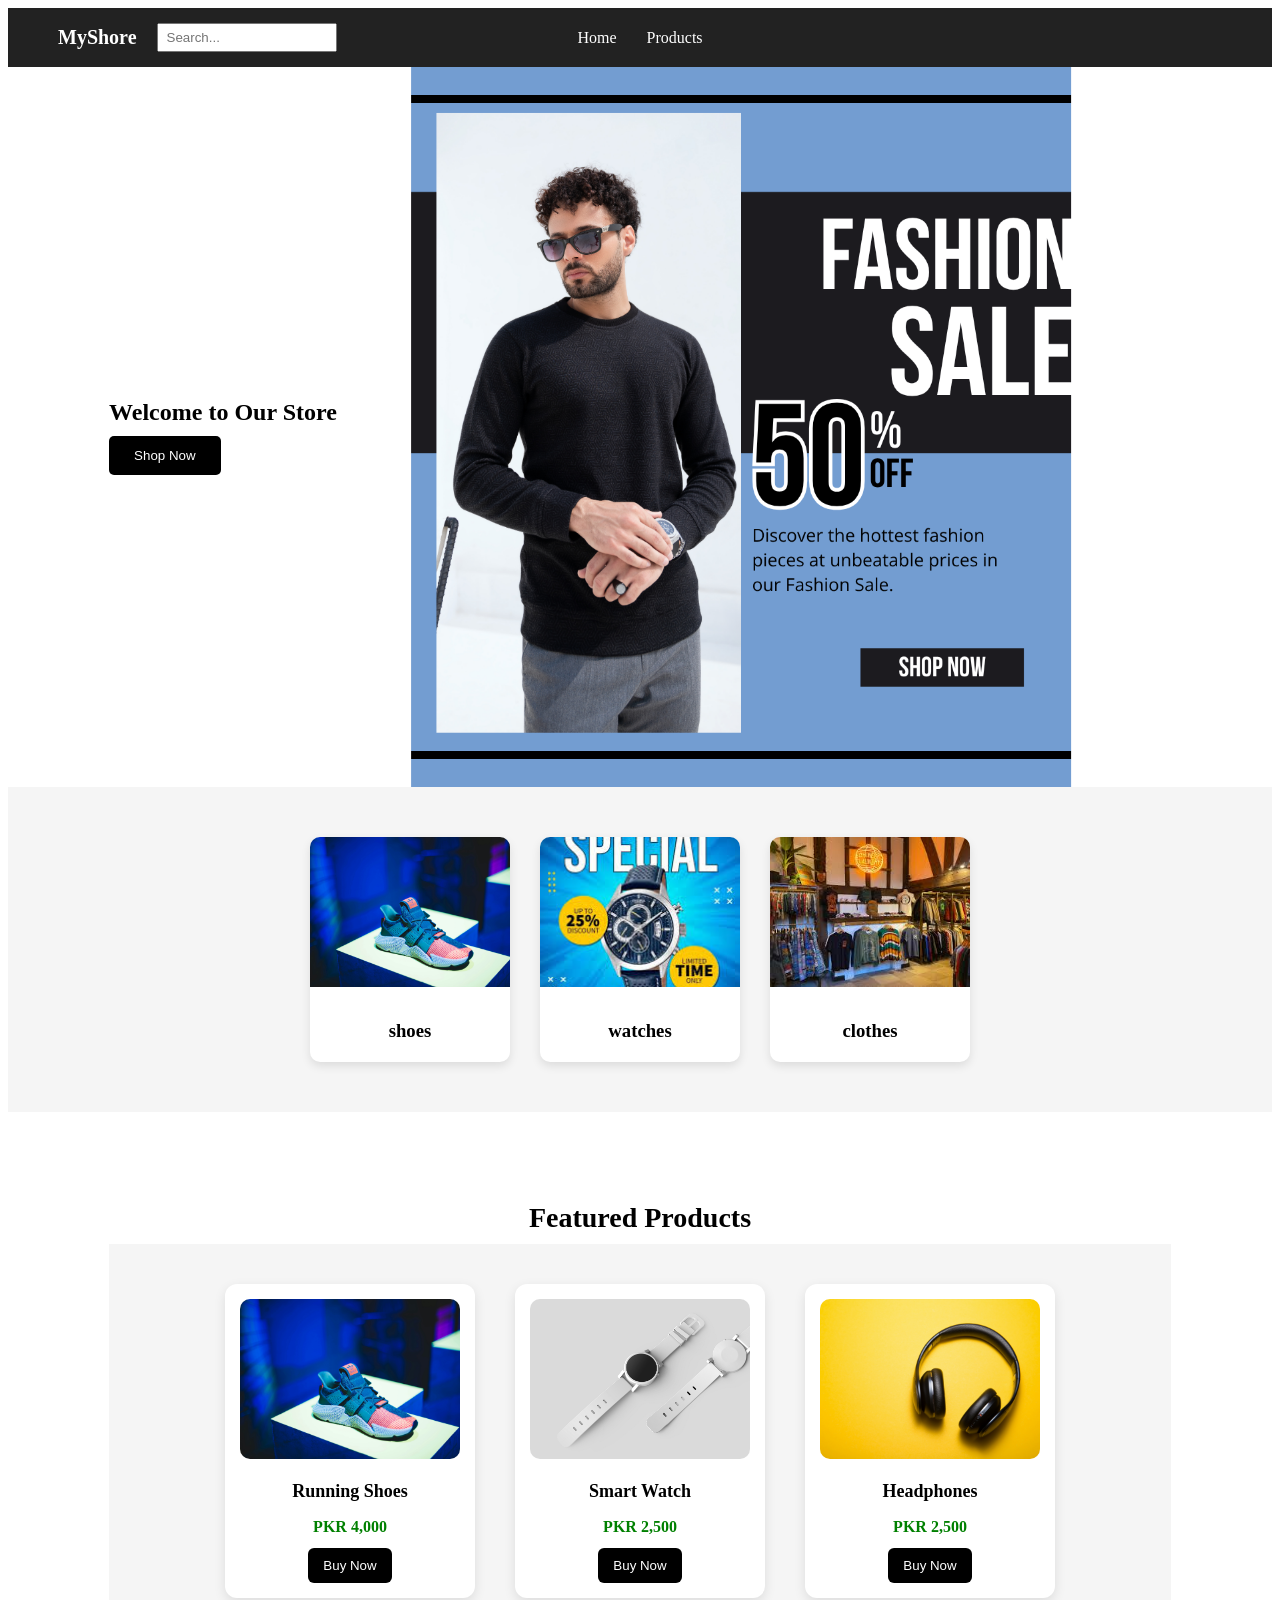
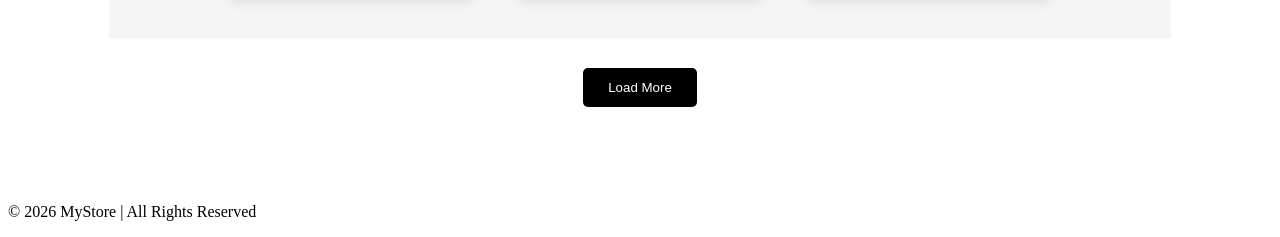
<file: index.html>
<!DOCTYPE html> 
<html lang="en">
<head>
    <meta charset="UTF-8">
    <title>Ecommerce Website</title>
    <link rel="stylesheet" href="css/style.css">
</head>
<body>

<!-- HEADER -->
<header>
    <div class="logo">MyShore</div>

    <input type="text" placeholder="Search..." class="search-bar">

    <nav>
        <a href="index.html">Home</a>
        <a href="products.html">Products</a>
    </nav>
</header>

<!-- HERO SECTION -->
<section class="hero">
    <img src="images/heroSection.png" alt="Hero Image">
    
    <div class="hero-content">
<h1>Welcome to
Our Store</h1>
        <button>Shop Now</button>
    </div>
</section>


<section class="categories">

    <div class="category-card">
        <img src="images/shoe1.png" alt="shoes">
        <h3>shoes</h3>
    </div>

    <div class="category-card">
        <img src="images/fashionwatches.png" alt="watches">
        <h3>watches</h3>
    </div>

    <div class="category-card">
        <img src="images/clothes.png" alt="clothes">
        <h3>clothes</h3>
    </div>

</section>


<section class="featured-products">

    <h2>Featured Products</h2>

    <div class="products">

        <div class="product-card">
            <img src="images/shoe1.png" alt="Product 1">
            <h3>Running Shoes</h3>
            <p>PKR 4,000</p>
            <button>Buy Now</button>
        </div>

        <div class="product-card">
            <img src="images/watch.png" alt="Product 2">
            <h3>Smart Watch</h3>
            <p>PKR 2,500</p>
            <button>Buy Now</button>
        </div>

        <div class="product-card">
            <img src="images/headphone.png" alt="Product 3">
            <h3>Headphones</h3>
            <p>PKR 2,500</p>
            <button>Buy Now</button>
        </div>

    </div>

    <div class="load-more">
    <button id="loadMoreBtn">Load More</button>
</div>

<div class="product-card hidden">
    <img src="images/shoe2.png" alt="Product 4">
    <h3>Casual Shoes</h3>
    <p>PKR 5,000</p>
    <button>Buy Now</button>
</div>


<div class="product-card hidden">
    <img src="images/shalwarkameez.png" alt="Product 5">
    <h3>Shalwar kameez</h3>
    <p>PKR 4,500</p>
    <button>Buy Now</button>
</div>


<div class="product-card hidden">
    <img src="images/headphone.png" alt="Product 6">
    <h3>Headphones</h3>
    <p>PKR 2,500</p>
    <button>Buy Now</button>
</div>

</section>


<!-- FOOTER -->
<footer>
    <p>© 2026 MyStore | All Rights Reserved</p>
</footer>

<script src="js/script.js"></script>
</body>
</html>
</file>
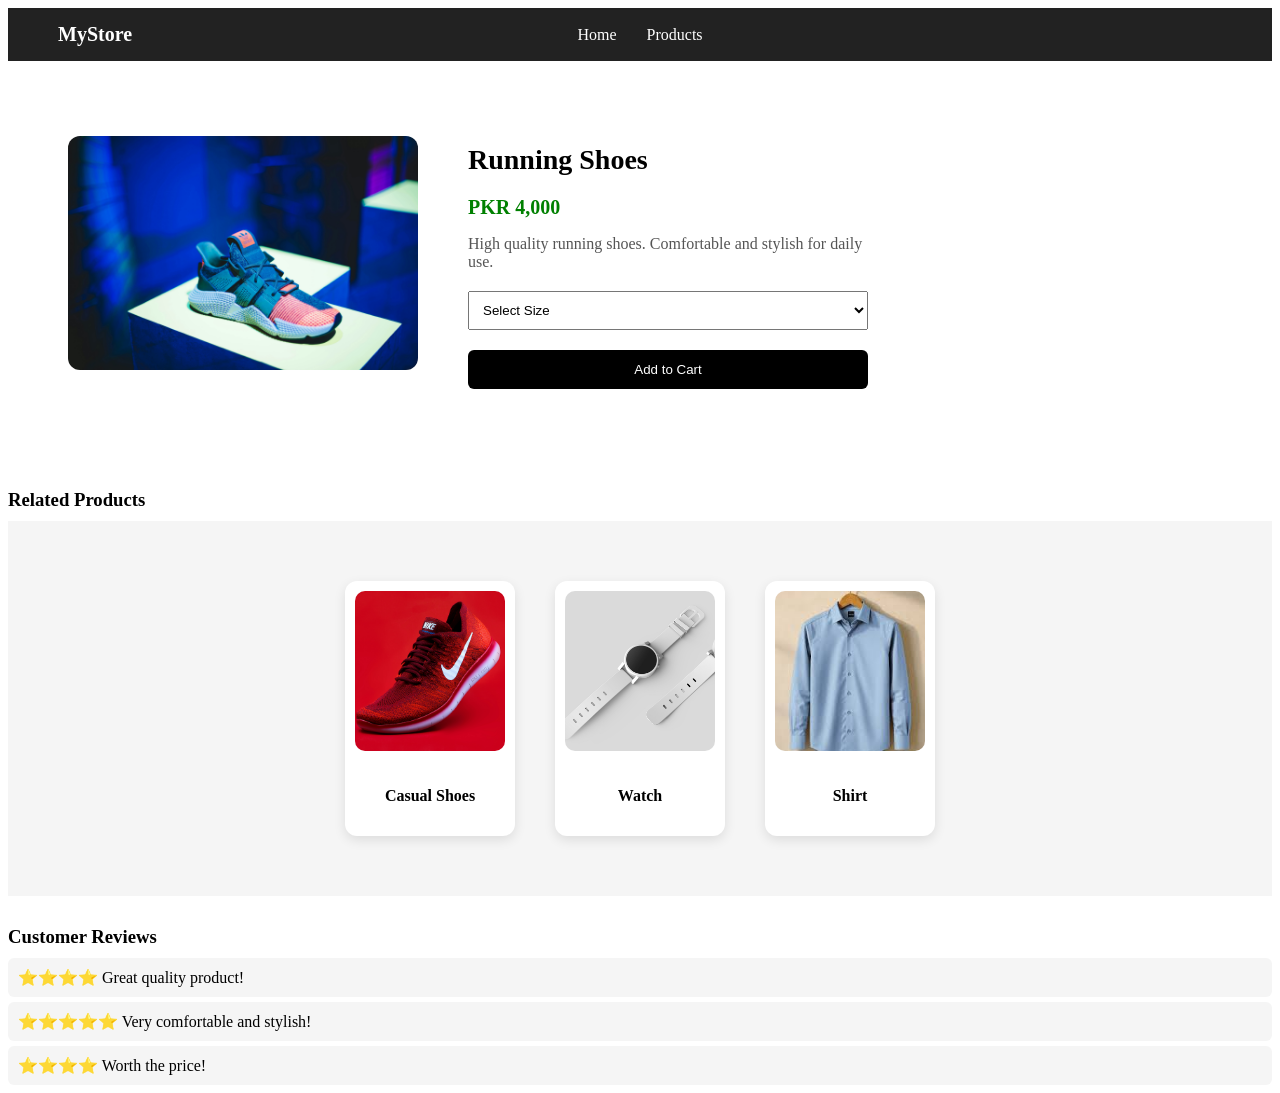
<file: productdetail1.html>
<!DOCTYPE html>
<html lang="en">
<head>
    <meta charset="UTF-8">
    <title>Product Detail</title>
    <link rel="stylesheet" href="css/style.css">
</head>
<body>

<header>
    <div class="logo">MyStore</div>
    <nav>
        <a href="index.html">Home</a>
        <a href="products.html">Products</a>
    </nav>
</header>

<section class="product-detail">

    <div class="product-image">
        <img src="images/shoe1.png"alt="Running Shoes">
    </div>

    <div class="product-info">
        <h2>Running Shoes</h2>
        <p class="price">PKR 4,000</p>

        <p class="desc">
            High quality running shoes. Comfortable and stylish for daily use.
        </p>

        <select>
            <option>Select Size</option>
            <option>Size 7</option>
            <option>Size 8</option>
            <option>Size 9</option>
        </select>

        <button>Add to Cart</button>
    </div>



</section>

<div class="related-products">
    <h3>Related Products</h3>

    <div class="products">
        
        <div class="product-card">
            <img src="images/shoe2.png">
            <h4>Casual Shoes</h4>
        </div>

        <div class="product-card">
            <img src="images/watch.png">
            <h4>Watch</h4>
        </div>

        <div class="product-card">
            <img src="images/shirt.png">
            <h4>Shirt</h4>
        </div>

    </div>
</div>

<div class="reviews">
    <h3>Customer Reviews</h3>

    <p>⭐️⭐️⭐️⭐️ Great quality product!</p>
    <p>⭐️⭐️⭐️⭐️⭐️ Very comfortable and stylish!</p>
    <p>⭐️⭐️⭐️⭐️ Worth the price!</p>
</div>


</body>
</html>
</file>
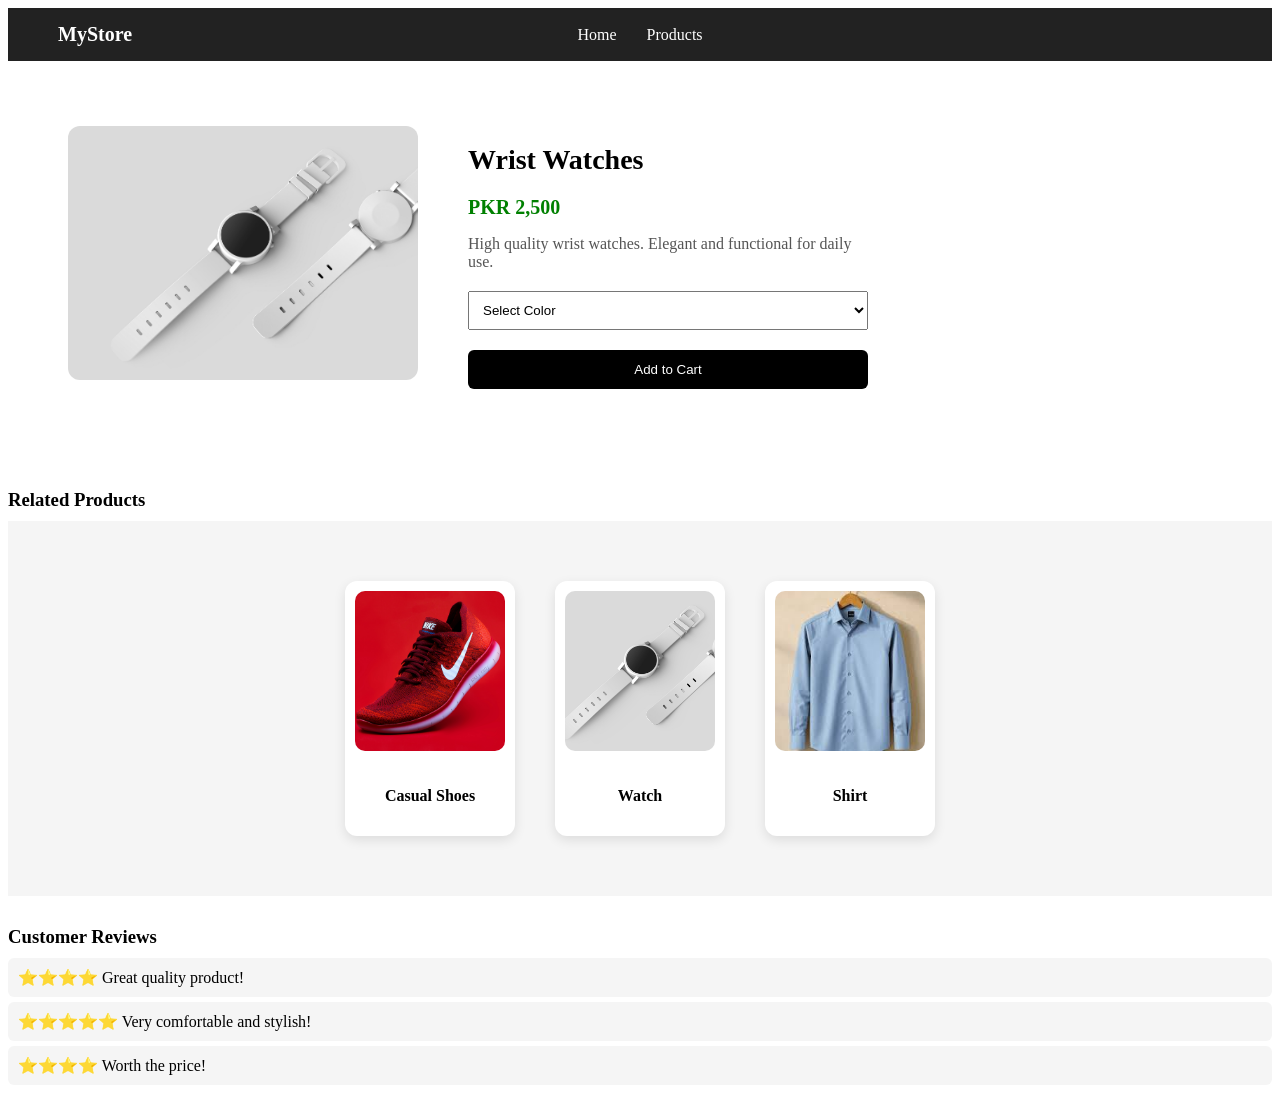
<file: productdetail2.html>
<!DOCTYPE html>
<html lang="en">
<head>
    <meta charset="UTF-8">
    <title>Product Detail</title>
    <link rel="stylesheet" href="css/style.css">
</head>
<body>

<header>
    <div class="logo">MyStore</div>
    <nav>
        <a href="index.html">Home</a>
        <a href="products.html">Products</a>
    </nav>
</header>

<section class="product-detail">

    <div class="product-image">
        <img src="images/watch.png" alt="Wrist Watches">
    </div>



<div class="product-info">
        <h2>Wrist Watches</h2>
        <p class="price">PKR 2,500</p>

        <p class="desc">
            High quality wrist watches. Elegant and functional for daily use.
        </p>

        <select>
            <option>Select Color</option>
            <option>Red</option>
            <option>Blue</option>
            <option>Black</option>
        </select>

        <button>Add to Cart</button>
    </div>


</section>

<div class="related-products">
    <h3>Related Products</h3>

    <div class="products">
        
        <div class="product-card">
            <img src="images/shoe2.png" alt="Casual Shoes">
            <h4>Casual Shoes</h4>
        </div>

        <div class="product-card">
            <img src="images/watch.png" alt="Wrist Watch">
            <h4>Watch</h4>
        </div>

        <div class="product-card">
            <img src="images/shirt.png" alt="Shirt">
            <h4>Shirt</h4>
        </div>

    </div>
</div>

<div class="reviews">
    <h3>Customer Reviews</h3>

    <p>⭐️⭐️⭐️⭐️ Great quality product!</p>
    <p>⭐️⭐️⭐️⭐️⭐️ Very comfortable and stylish!</p>
    <p>⭐️⭐️⭐️⭐️ Worth the price!</p>
</div>


</body>
</html>
</file>
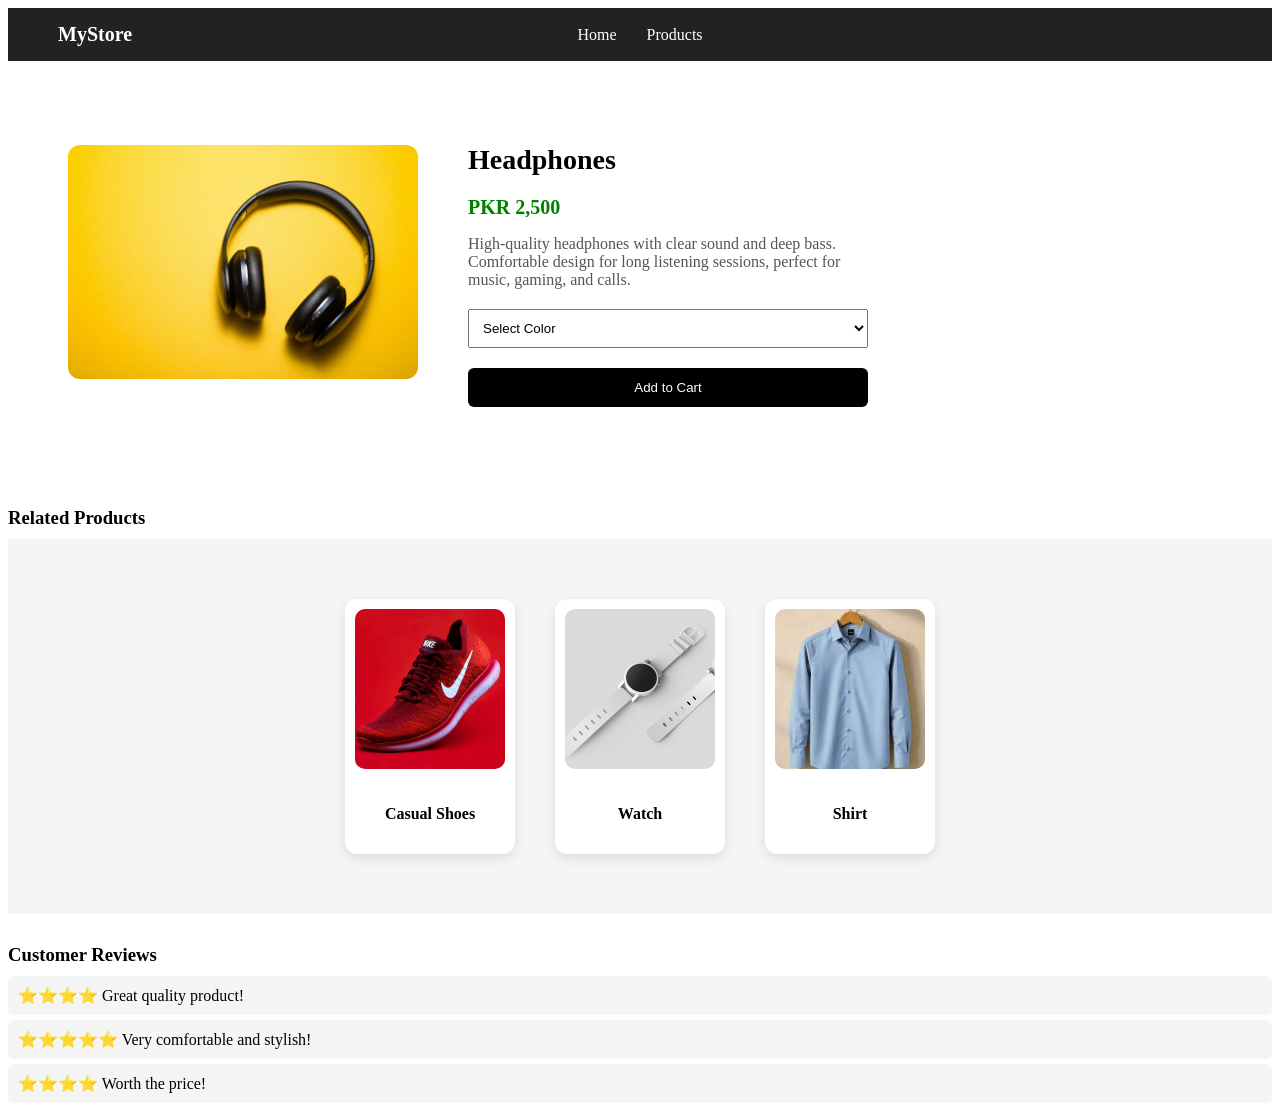
<file: productdetail3.html>
<!DOCTYPE html>
<html lang="en">
<head>
    <meta charset="UTF-8">
    <title>Product Detail</title>
    <link rel="stylesheet" href="css/style.css">
</head>
<body>

<header>
    <div class="logo">MyStore</div>
    <nav>
        <a href="index.html">Home</a>
        <a href="products.html">Products</a>
    </nav>
</header>

<section class="product-detail">

    <div class="product-image">
        <img src="images/headphone.png" alt="Headphones">
    </div>



<div class="product-info">
        <h2>Headphones</h2>
        <p class="price">PKR 2,500</p>

        <p class="desc">
       High-quality headphones with clear sound and deep bass. Comfortable design for long listening sessions, perfect for music, gaming, and calls.
        </p>

        <select>
            <option>Select Color</option>
            <option>Red</option>
            <option>Blue</option>
            <option>Black</option>
        </select>

        <button>Add to Cart</button>
    </div>


</div>

</section>


<div class="related-products">
    <h3>Related Products</h3>

    <div class="products">
        
        <div class="product-card">
            <img src="images/shoe2.png" alt="Casual Shoes">
            <h4>Casual Shoes</h4>
        </div>

        <div class="product-card">
            <img src="images/watch.png" alt="Wrist Watch">
            <h4>Watch</h4>
        </div>

        <div class="product-card">
            <img src="images/shirt.png" alt="Shirt">
            <h4>Shirt</h4>
        </div>

    </div>
</div>

<div class="reviews">
    <h3>Customer Reviews</h3>

    <p>⭐️⭐️⭐️⭐️ Great quality product!</p>
    <p>⭐️⭐️⭐️⭐️⭐️ Very comfortable and stylish!</p>
    <p>⭐️⭐️⭐️⭐️ Worth the price!</p>
</div>

</body>
</html>
</file>
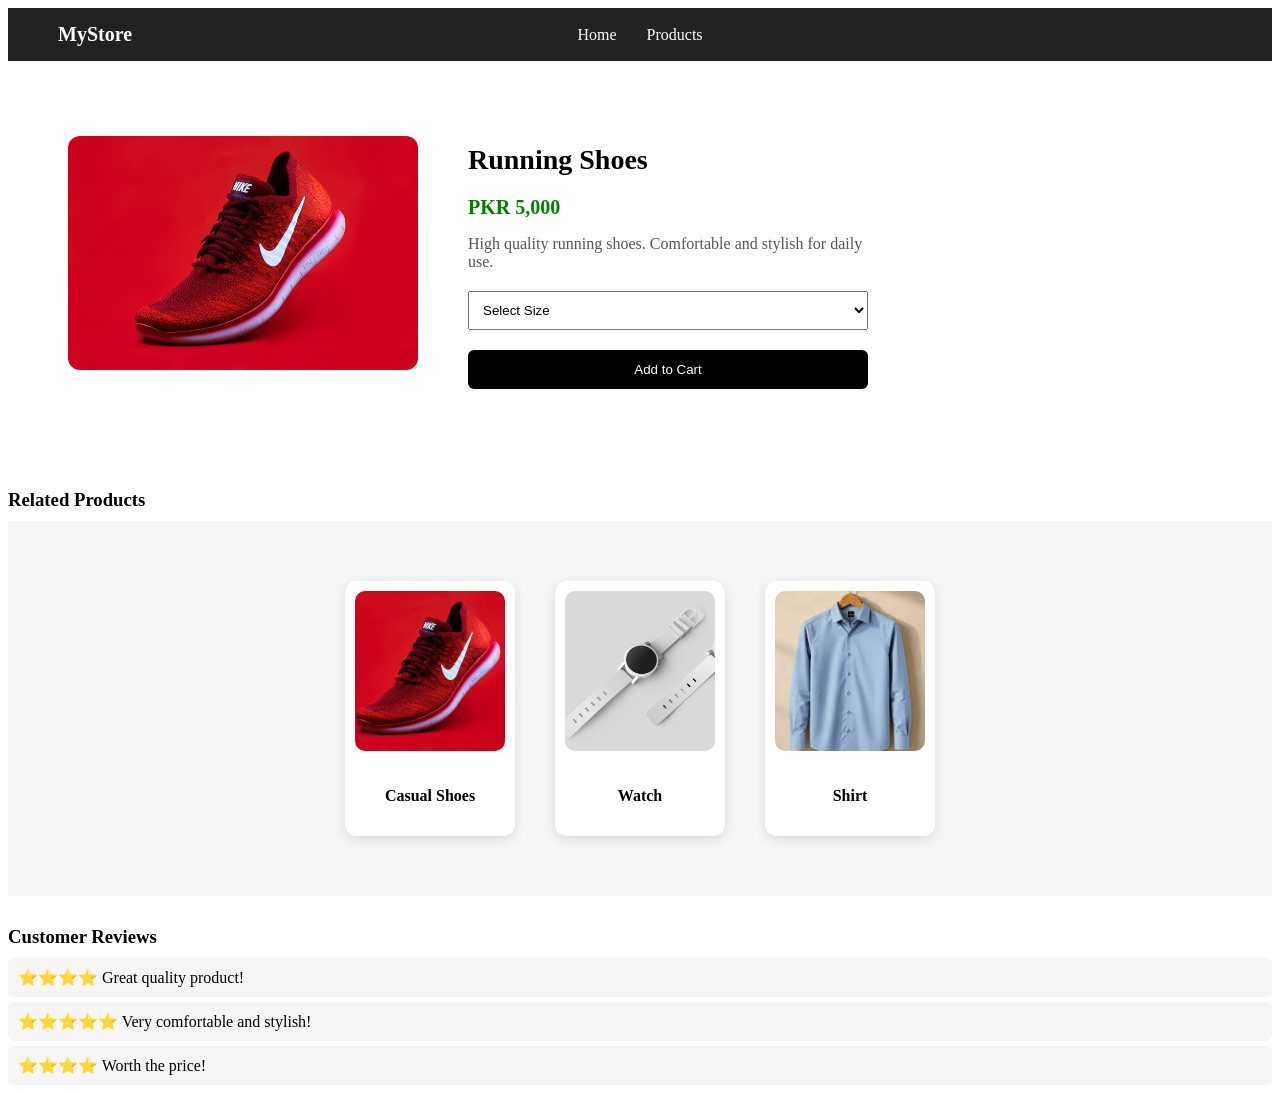
<file: productdetail4.html>
<!DOCTYPE html>
<html lang="en">
<head>
    <meta charset="UTF-8">
    <title>Product Detail</title>
    <link rel="stylesheet" href="css/style.css">
</head>
<body>

<header>
    <div class="logo">MyStore</div>
    <nav>
        <a href="index.html">Home</a>
        <a href="products.html">Products</a>
    </nav>
</header>

<section class="product-detail">

    <div class="product-image">
        <img src="images/shoe2.png" alt="Running Shoes">
    </div>



<div class="product-info">
        <h2>Running Shoes</h2>
        <p class="price">PKR 5,000</p>

        <p class="desc">
        High quality running shoes. Comfortable and stylish for daily use.
        </p>

        <select>
            <option>Select Size</option>
            <option>Size 7</option>
            <option>Size 8</option>
            <option>Size 9</option>
        </select>

        <button>Add to Cart</button>
    </div>

</section>

<div class="related-products">
    <h3>Related Products</h3>

    <div class="products">
        
        <div class="product-card">
            <img src="images/shoe2.png" alt="Casual Shoes">
            <h4>Casual Shoes</h4>
        </div>

        <div class="product-card">
            <img src="images/watch.png" alt="Wrist Watch">
            <h4>Watch</h4>
        </div>

        <div class="product-card">
            <img src="images/shirt.png" alt="Shirt">
            <h4>Shirt</h4>
        </div>

    </div>
</div>

<div class="reviews">
    <h3>Customer Reviews</h3>

    <p>⭐️⭐️⭐️⭐️ Great quality product!</p>
    <p>⭐️⭐️⭐️⭐️⭐️ Very comfortable and stylish!</p>
    <p>⭐️⭐️⭐️⭐️ Worth the price!</p>
</div>

</body>
</html>
</file>
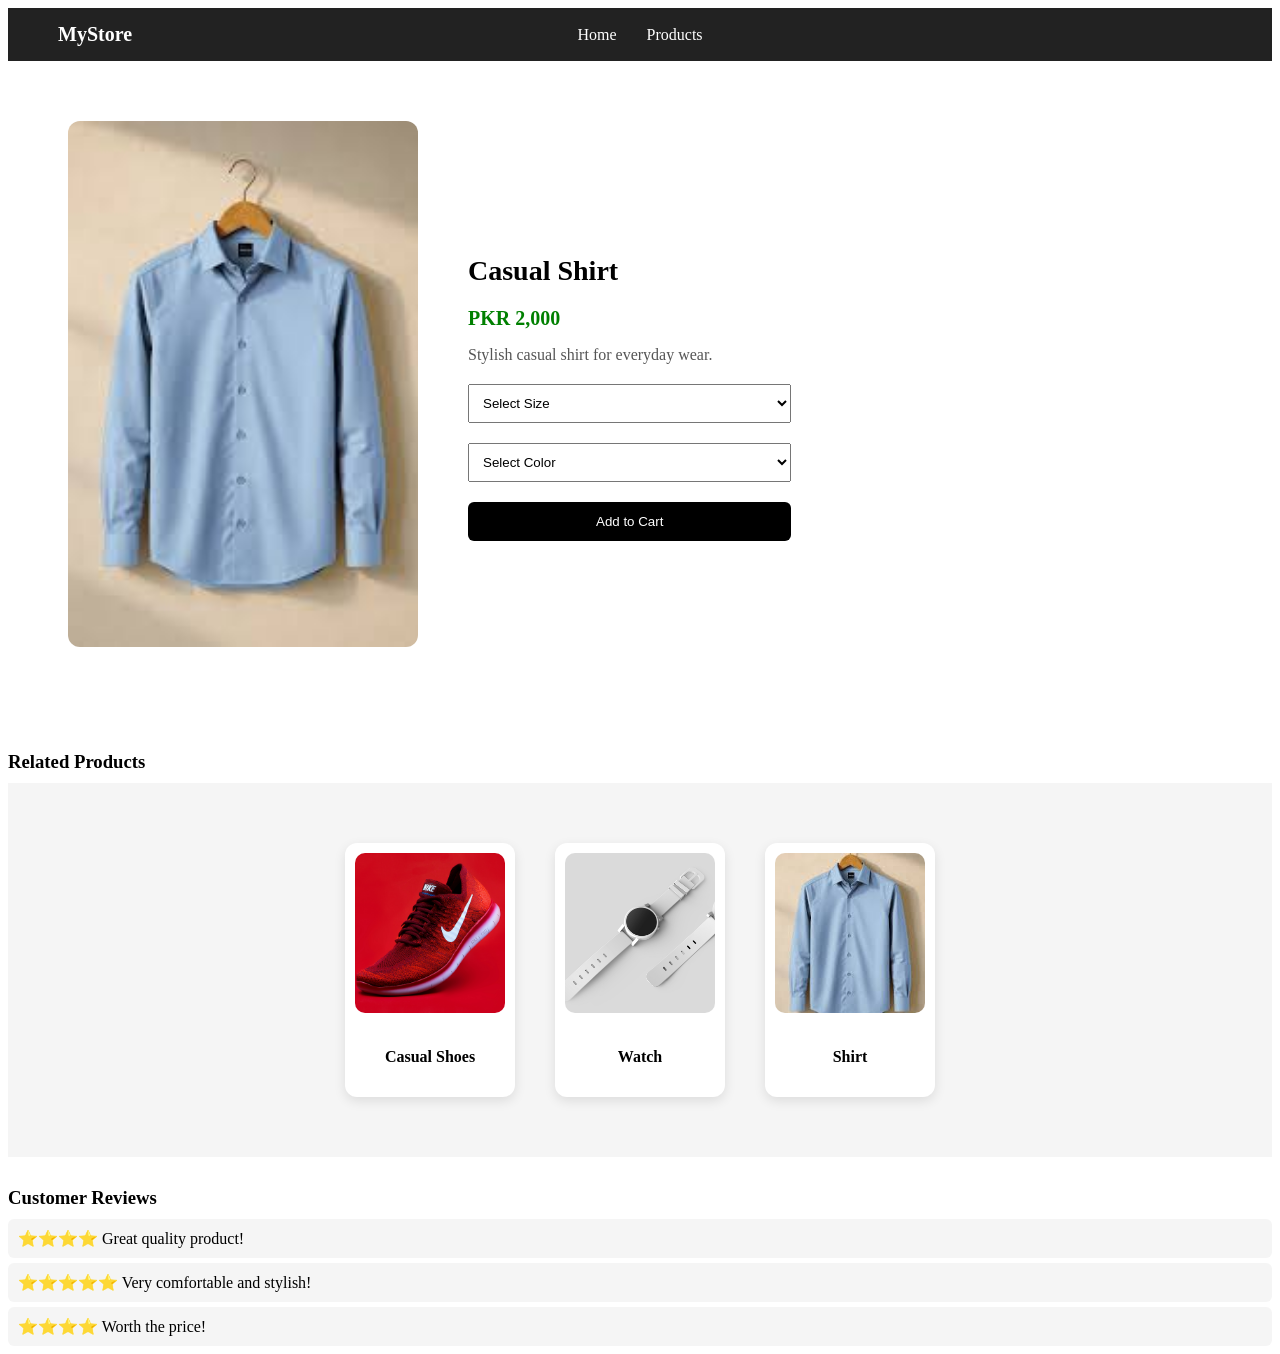
<file: productdetail5.html>
<!DOCTYPE html>
<html lang="en">
<head>
    <meta charset="UTF-8">
    <title>Product Detail</title>
    <link rel="stylesheet" href="css/style.css">
</head>
<body>

<header>
    <div class="logo">MyStore</div>
    <nav>
        <a href="index.html">Home</a>
        <a href="products.html">Products</a>
    </nav>
</header>

<section class="product-detail">

    <div class="product-image">
        <img src="images/shirt.png" alt="Casual Shirt">
    </div>



<div class="product-info">
        <h2>Casual Shirt</h2>
        <p class="price">PKR 2,000</p>

        <p class="desc">
            Stylish casual shirt for everyday wear.
        </p>

        <select>
            <option>Select Size</option>
            <option>Small</option>
            <option>Medium</option>
            <option>Large</option>
        </select>


       <select>
            <option>Select Color</option>
            <option>Red</option>
            <option>Blue</option>
            <option>Black</option>
        </select> 
        <button>Add to Cart</button>
    </div>

</section>

<div class="related-products">
    <h3>Related Products</h3>

    <div class="products">
        
        <div class="product-card">
            <img src="images/shoe2.png" alt="Casual Shoes">
            <h4>Casual Shoes</h4>
        </div>

        <div class="product-card">
            <img src="images/watch.png" alt="Wrist Watch">
            <h4>Watch</h4>
        </div>

        <div class="product-card">
            <img src="images/shirt.png" alt="Casual Shirt">
            <h4>Shirt</h4>
        </div>

    </div>
</div>

<div class="reviews">
    <h3>Customer Reviews</h3>

    <p>⭐️⭐️⭐️⭐️ Great quality product!</p>
    <p>⭐️⭐️⭐️⭐️⭐️ Very comfortable and stylish!</p>
    <p>⭐️⭐️⭐️⭐️ Worth the price!</p>
</div>

</body>
</html>
</file>
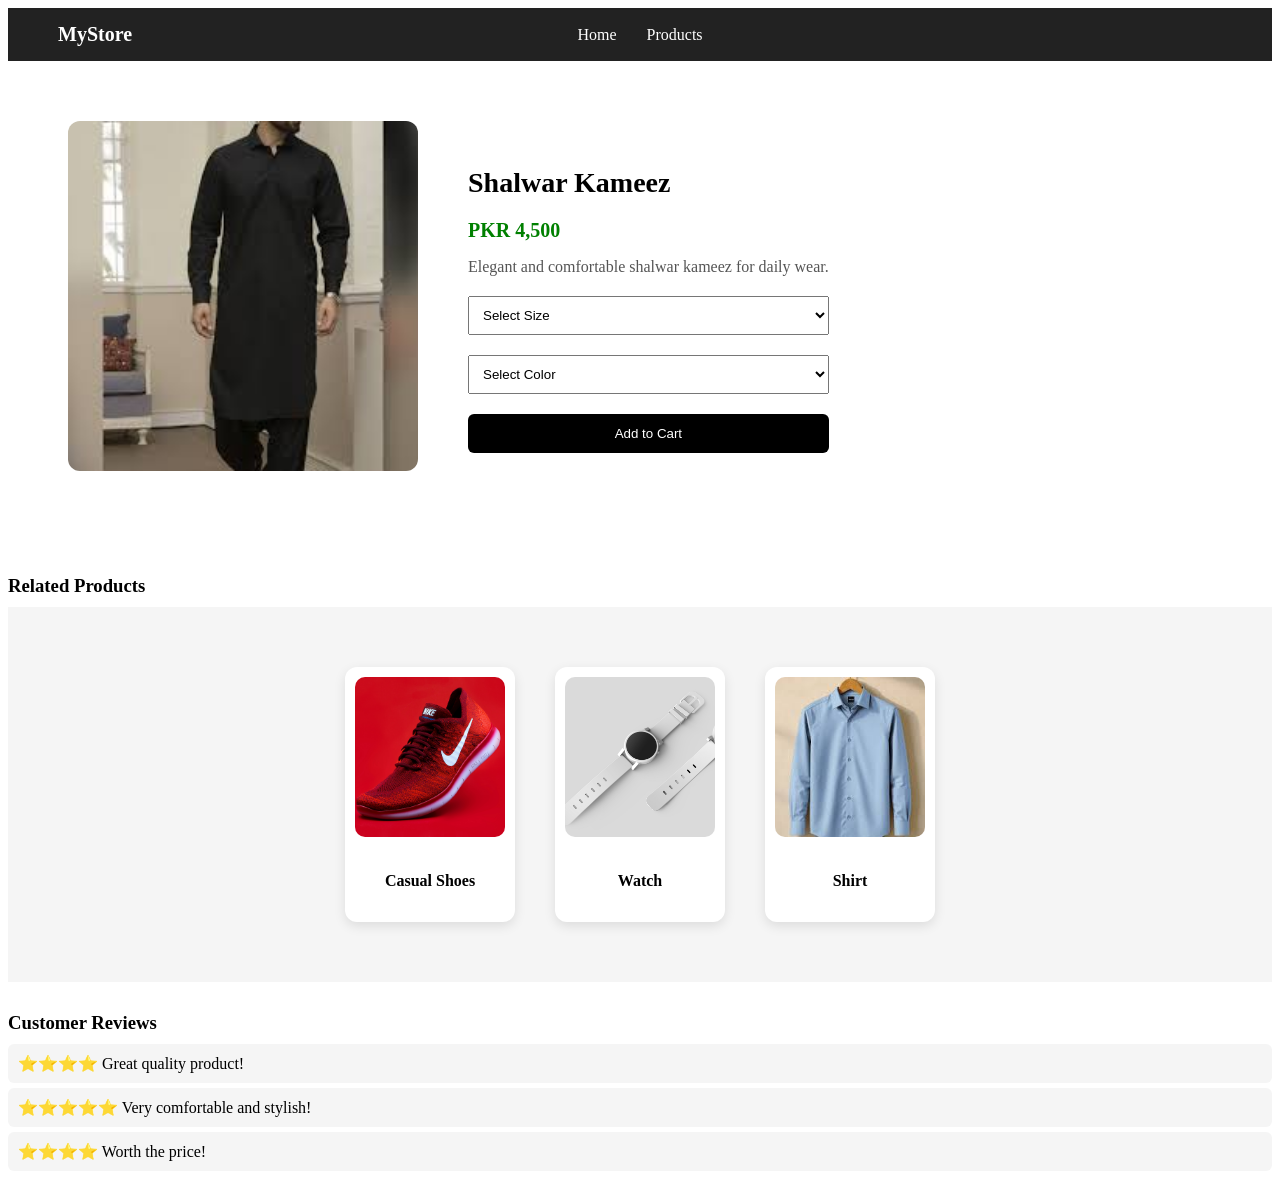
<file: productdetail6.html>
<!DOCTYPE html>
<html lang="en">
<head>
    <meta charset="UTF-8">
    <title>Product Detail</title>
    <link rel="stylesheet" href="css/style.css">
</head>
<body>

<header>
    <div class="logo">MyStore</div>
    <nav>
        <a href="index.html">Home</a>
        <a href="products.html">Products</a>
    </nav>
</header>

<section class="product-detail">

    <div class="product-image">
        <img src="images/shalwarkameez.png" alt="Shalwar Kameez">
    </div>



<div class="product-info">
        <h2>Shalwar Kameez</h2>
        <p class="price">PKR 4,500</p>

        <p class="desc">
            Elegant and comfortable shalwar kameez for daily wear.
        </p>

        <select>
            <option>Select Size</option>
            <option>Small</option>
            <option>Medium</option>
            <option>Large</option>
        </select>

      <select>
            <option>Select Color</option>
            <option>Red</option>
            <option>Blue</option>
            <option>Black</option>
        </select> 

        <button>Add to Cart</button>
    </div>

</section>

<div class="related-products">
    <h3>Related Products</h3>

    <div class="products">
        
        <div class="product-card">
            <img src="images/shoe2.png" alt="Casual Shoes">
            <h4>Casual Shoes</h4>
        </div>

        <div class="product-card">
            <img src="images/watch.png" alt="Wrist Watch">
            <h4>Watch</h4>
        </div>

        <div class="product-card">
            <img src="images/shirt.png" alt="Casual Shirt">
            <h4>Shirt</h4>
        </div>

    </div>
</div>

<div class="reviews">
    <h3>Customer Reviews</h3>

    <p>⭐️⭐️⭐️⭐️ Great quality product!</p>
    <p>⭐️⭐️⭐️⭐️⭐️ Very comfortable and stylish!</p>
    <p>⭐️⭐️⭐️⭐️ Worth the price!</p>
</div>

</body>
</html>
</file>
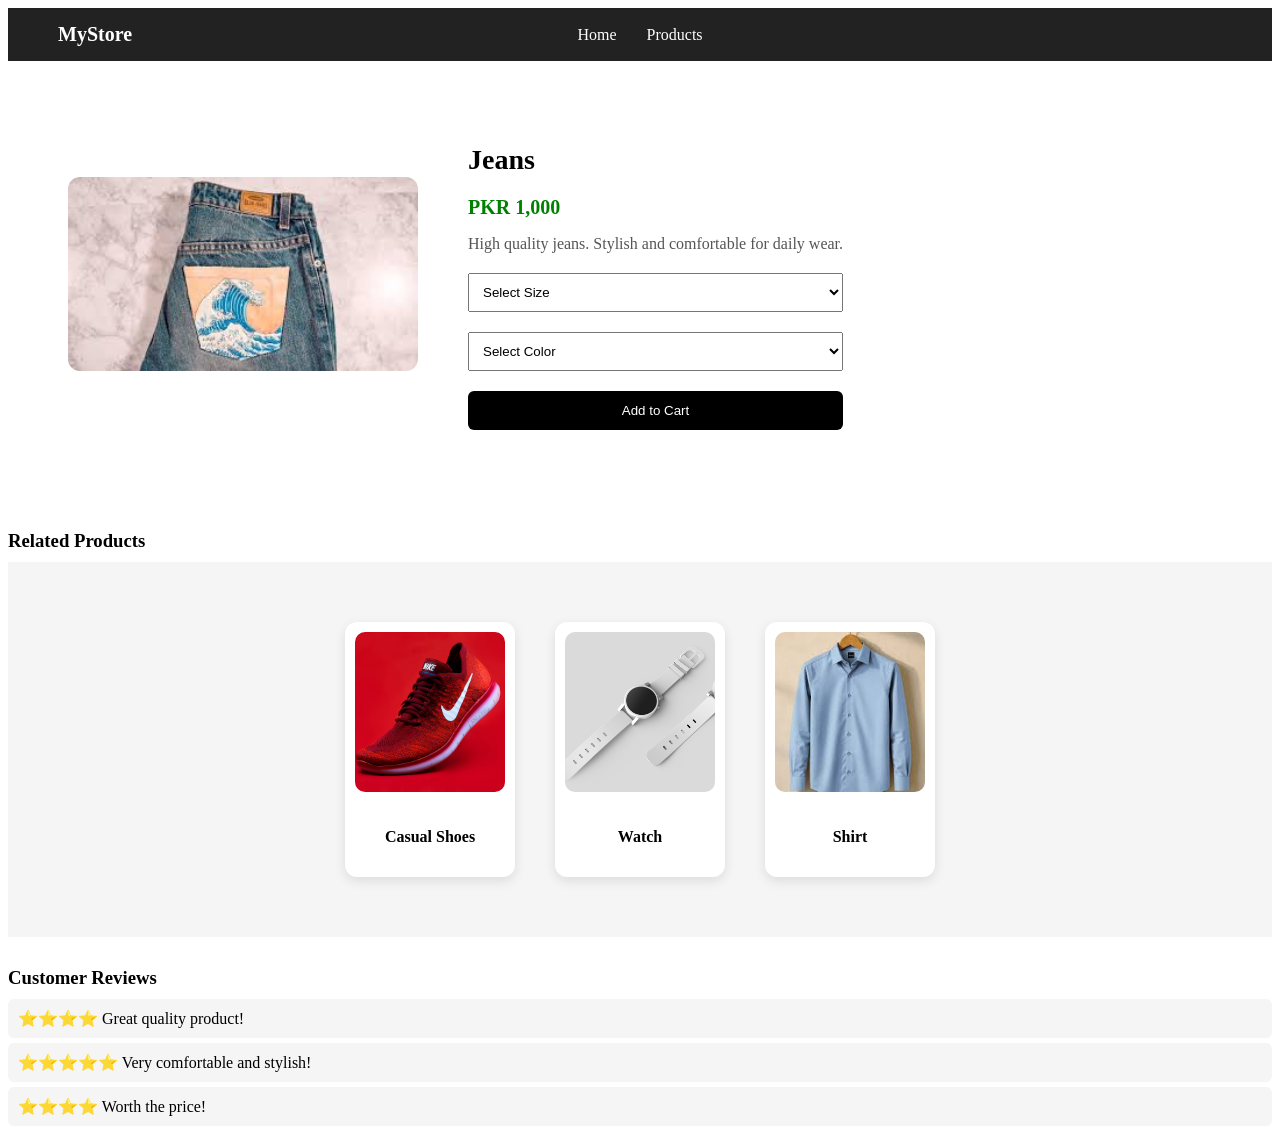
<file: productdetail7.html>
<!DOCTYPE html>
<html lang="en">
<head>
    <meta charset="UTF-8">
    <title>Product Detail</title>
    <link rel="stylesheet" href="css/style.css">
</head>
<body>

<header>
    <div class="logo">MyStore</div>
    <nav>
        <a href="index.html">Home</a>
        <a href="products.html">Products</a>
    </nav>
</header>

<section class="product-detail">

    <div class="product-image">
        <img src="images/jeanspaint.png" alt="Jeans">
    </div>



<div class="product-info">
        <h2>Jeans</h2>
        <p class="price">PKR 1,000</p>

        <p class="desc">
            High quality jeans. Stylish and comfortable for daily wear.
        </p>

        <select>
            <option>Select Size</option>
            <option>Small</option>
            <option>Medium</option>
            <option>Large</option>
        </select>


        <select>
            <option>Select Color</option>
            <option>Red</option>
            <option>Blue</option>
            <option>Black</option>
        </select> 
        <button>Add to Cart</button>
    </div>

</section>

<div class="related-products">
    <h3>Related Products</h3>

    <div class="products">
        
        <div class="product-card">
            <img src="images/shoe2.png" alt="Casual Shoes">
            <h4>Casual Shoes</h4>
        </div>

        <div class="product-card">
            <img src="images/watch.png" alt="Wrist Watch">
            <h4>Watch</h4>
        </div>

        <div class="product-card">
            <img src="images/shirt.png" alt="Casual Shirt">
            <h4>Shirt</h4>
        </div>

    </div>
</div>

<div class="reviews">
    <h3>Customer Reviews</h3>

    <p>⭐️⭐️⭐️⭐️ Great quality product!</p>
    <p>⭐️⭐️⭐️⭐️⭐️ Very comfortable and stylish!</p>
    <p>⭐️⭐️⭐️⭐️ Worth the price!</p>
</div>

</body>
</html>
</file>
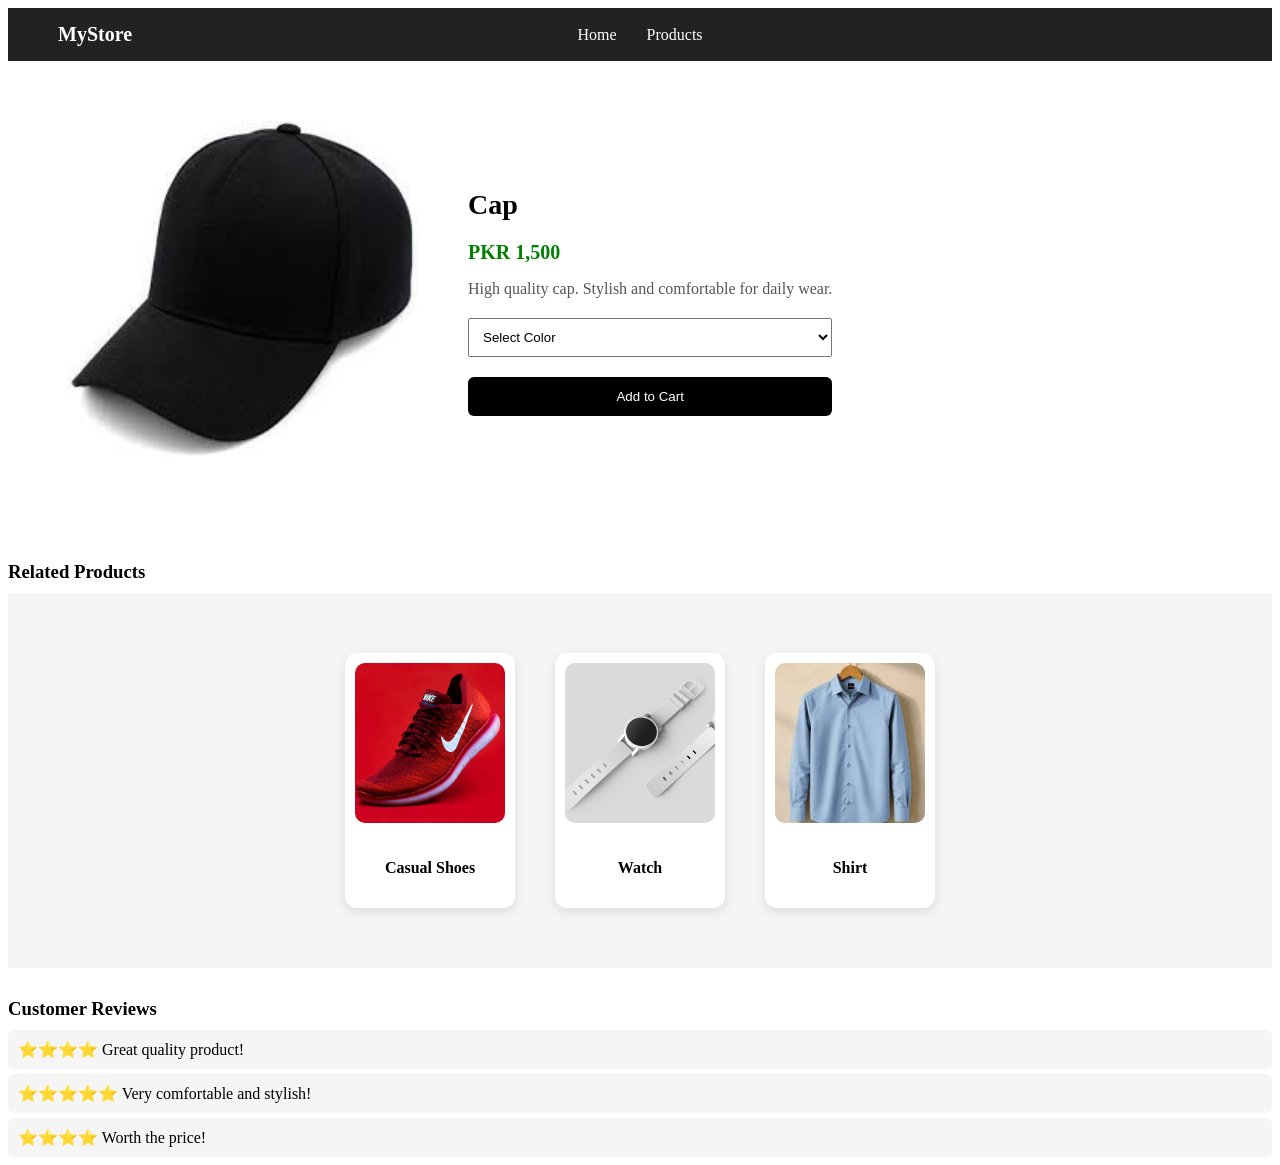
<file: productdetail8.html>
<!DOCTYPE html>
<html lang="en">
<head>
    <meta charset="UTF-8">
    <title>Product Detail</title>
    <link rel="stylesheet" href="css/style.css">
</head>
<body>

<header>
    <div class="logo">MyStore</div>
    <nav>
        <a href="index.html">Home</a>
        <a href="products.html">Products</a>
    </nav>
</header>

<section class="product-detail">

    <div class="product-image">
        <img src="images/cap.png" alt="Cap">
    </div>



<div class="product-info">
        <h2>Cap</h2>
        <p class="price">PKR 1,500</p>

        <p class="desc">
            High quality cap. Stylish and comfortable for daily wear.
        </p>

        <select>
            <option>Select Color</option>
            <option>Red</option>
            <option>Blue</option>
            <option>Black</option>
        </select>

        <button>Add to Cart</button>
    </div>

</section>

<div class="related-products">
    <h3>Related Products</h3>

    <div class="products">
        
        <div class="product-card">
            <img src="images/shoe2.png" alt="Casual Shoes">
            <h4>Casual Shoes</h4>
        </div>

        <div class="product-card">
            <img src="images/watch.png" alt="Wrist Watch">
            <h4>Watch</h4>
        </div>

        <div class="product-card">
            <img src="images/shirt.png" alt="Casual Shirt">
            <h4>Shirt</h4>
        </div>

    </div>
</div>

<div class="reviews">
    <h3>Customer Reviews</h3>

    <p>⭐️⭐️⭐️⭐️ Great quality product!</p>
    <p>⭐️⭐️⭐️⭐️⭐️ Very comfortable and stylish!</p>
    <p>⭐️⭐️⭐️⭐️ Worth the price!</p>
</div>

</body>
</html>
</file>
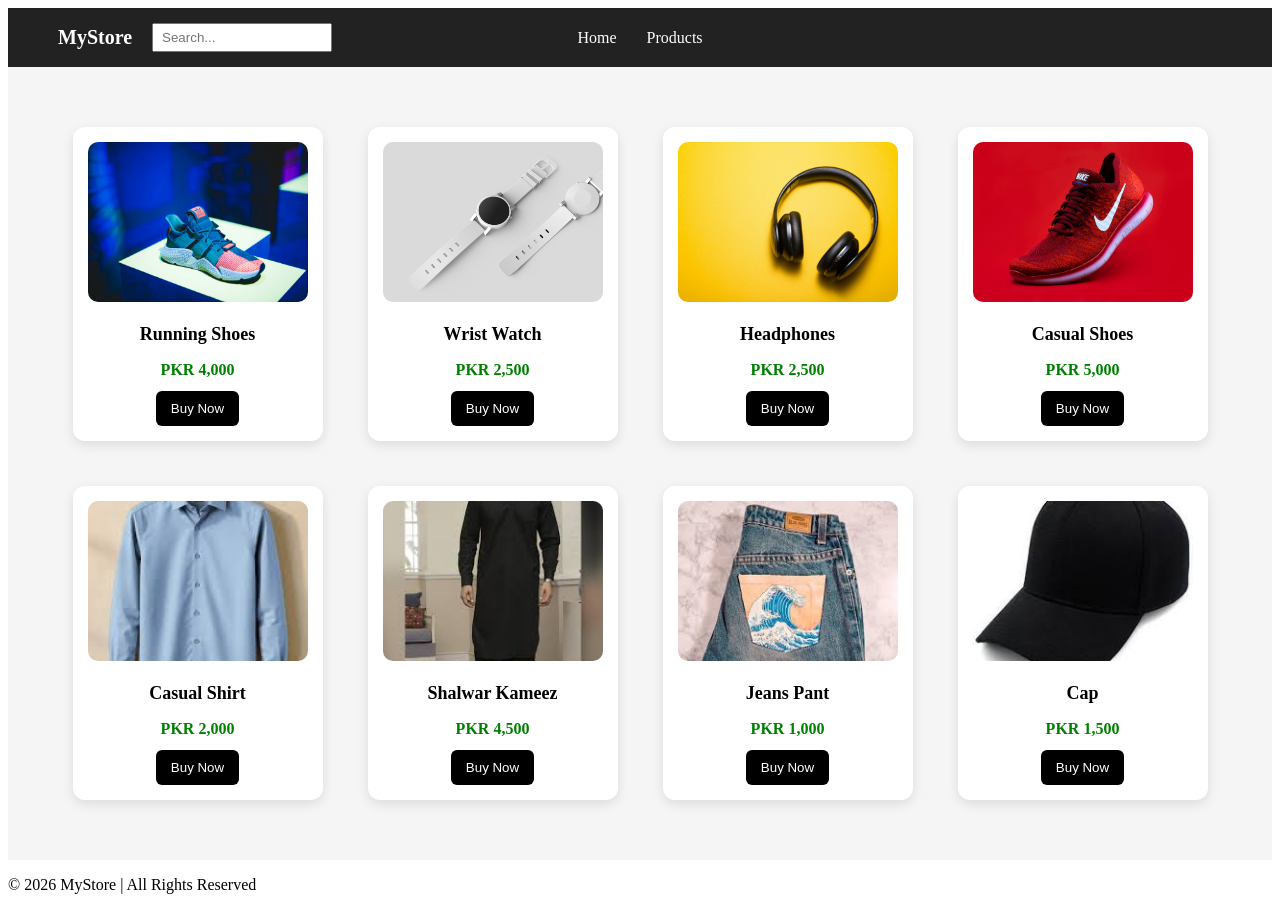
<file: products.html>
<!DOCTYPE html>
<html lang="en">
<head>
    <meta charset="UTF-8">
    <title>Products Page</title>
    <link rel="stylesheet" href="css/style.css">
</head>

<body>

<header>
    <div class="logo">MyStore</div>
    <input type="text" placeholder="Search..." class="search-bar">

    <nav>
        <a href="index.html">Home</a>
        <a href="products.html">Products</a>
    </nav>
</header>

<section class="products">

    <!-- Product 1 -->
    <div class="product-card">
        <a href="productdetail1.html">
            <img src="images/shoe1.png" alt="Running Shoes">
        </a>
        <h3>Running Shoes</h3>
        <p>PKR 4,000</p>
        <button>Buy Now</button>
    </div>

    <!-- Product 2 -->
    <div class="product-card">
        <a href="productdetail2.html">
            <img src="images/watch.png" alt="Wrist Watch">
        </a>
        <h3>Wrist Watch</h3>
        <p>PKR 2,500</p>
        <button>Buy Now</button>
    </div>

    <!-- Product 3 -->
    <div class="product-card">
        <a href="productdetail3.html">
            <img src="images/headphone.png" alt="Headphones">
        </a>
        <h3>Headphones</h3>
        <p>PKR 2,500</p>
        <button>Buy Now</button>
    </div>

    <!-- Product 4 -->
    <div class="product-card">
        <a href="productdetail4.html">
            <img src="images/shoe2.png" alt="Casual Shoes">
        </a>
        <h3>Casual Shoes</h3>
        <p>PKR 5,000</p>
        <button>Buy Now</button>
    </div>

    <!-- Product 5 -->
    <div class="product-card">
        <a href="productdetail5.html">
            <img src="images/shirt.png" alt="Casual Shirt">
        </a>
        <h3>Casual Shirt</h3>
        <p>PKR 2,000</p>
        <button>Buy Now</button>
    </div>

    <!-- Product 6 -->
    <div class="product-card">
        <a href="productdetail6.html">
            <img src="images/shalwarkameez.png" alt="Shalwar Kameez">
        </a>
        <h3>Shalwar Kameez</h3>
        <p>PKR 4,500</p>
        <button>Buy Now</button>
    </div>

    <!-- Product 7 -->
    <div class="product-card">
        <a href="productdetail7.html">
            <img src="images/jeanspaint.png" alt="Jeans Pant">
        </a>
        <h3>Jeans Pant</h3>
        <p>PKR 1,000</p>
        <button>Buy Now</button>
    </div>

    <!-- Product 8 -->
    <div class="product-card">
        <a href="productdetail8.html">
            <img src="images/cap.png" alt="Cap">
        </a>
        <h3>Cap</h3>
        <p>PKR 1,500</p>
        <button>Buy Now</button>
    </div>

</section>

<footer>
    <p>© 2026 MyStore | All Rights Reserved</p>
</footer>

</body>
</html>
</file>
<file: css/style.css>
header {
    display: flex;
    align-items: center;
    padding: 15px 50px;
    background: #222;
    color: white;
}


.logo {
    font-size: 20px;
    font-weight: bold;
}


.search-bar {
    margin-left: 20px;
    padding: 5px 8px;
    width: 160px;   /* ⭐ chhota kar diya */
}


nav {
    display: flex;
    gap: 30px;
    position: absolute;
    left: 50%;
    transform: translateX(-50%); /* ⭐ perfect center */
}

nav a {
    color: white;
    text-decoration: none;
    font-size: 16px;
}

nav a:hover {
    color: lightgray;
}


.hero {
    position: relative;
    width: 100%;
    height: 80vh;
    display: flex;
    align-items: center;
    justify-content: space-between;
    padding: 0 8%;
    overflow: hidden;
    background: #fff;
}


.hero-left {
    flex: 1;
    text-align: left;
    z-index: 2;
}

.hero-left h1 {
    font-size: 40px;
    margin-bottom: 15px;
}

.hero-left button {
    padding: 12px 25px;
    border: none;
    background: black;
    color: white;
    cursor: pointer;
}

.hero img {
    position: absolute;
    left: 50%;
    transform: translateX(-50%);
    width: 45%;   /* thodi choti image */
    height: 100%;
    object-fit: cover;
    z-index: 1;
}

.hero-content {
    position: relative;
    z-index: 2;
    max-width: 400px;
}


.products {
    display: flex;
    justify-content: center;
    gap: 25px;
    flex-wrap: wrap;
    padding: 50px;
    background: #f5f5f5;
}


.product-card {
    width: 220px;
    background: white;
    border-radius: 12px;
    padding: 15px;
    text-align: center;
    box-shadow: 0 4px 12px rgba(0,0,0,0.1);
    transition: 0.3s ease;
}

.product-card:hover {
    transform: translateY(-6px);
    box-shadow: 0 10px 25px rgba(0,0,0,0.2);
}

.product-card img {
    width: 100%;
    height: 160px;          
    object-fit: cover;    
    border-radius: 10px;
    margin-bottom: 10px;
}


.product-card h3 {
    margin: 8px 0 5px;
    font-size: 18px;
}


.product-card p {
    color: green;
    font-weight: bold;
    margin-bottom: 12px;
}


.product-card button {
    padding: 10px 15px;
    border: none;
    background: black;
    color: white;
    cursor: pointer;
    border-radius: 6px;
    transition: 0.3s;
}

.product-card button:hover {
    background: #333;
    transform: scale(1.05);
}


.categories {
    display: flex;
    justify-content: center;
    gap: 30px;
    padding: 50px;
    background: #f5f5f5;
}


.category-card {
    width: 200px;
    text-align: center;
    background: white;
    border-radius: 10px;
    overflow: hidden;
    box-shadow: 0 4px 10px rgba(0,0,0,0.1);
    transition: 0.3s;
}


.category-card:hover {
    transform: translateY(-5px);
}


.category-card img {
    width: 100%;
    height: 150px;
    object-fit: cover;
}


.category-card h3 {
    padding: 10px;
}



.featured-products h2 {
    text-align: center;
    margin-top: 40px;
    font-size: 28px;
}


.featured-products .products {
    display: flex;
    justify-content: center;
    gap: 20px;
    padding: 30px;
    flex-wrap: wrap;
}



button {
    padding: 12px 25px;
    background: black;
    color: white;
    border: none;
    cursor: pointer;
    border-radius: 5px;
    transition: 0.3s;
}

button:hover {
    background: #333;
}

section {
    padding: 50px 8%;
}

.product-card {
    margin: 10px;
}

h1, h2, h3 {
    margin-bottom: 10px;
}


/* PRODUCT DETAIL PAGE */
.product-detail {
    display: flex;
    gap: 50px;
    padding: 60px;
    align-items: center;
}

/* IMAGE */
.product-image img {
    width: 350px;
    border-radius: 12px;
}

/* INFO */
.product-info {
    max-width: 400px;
}

.product-info h2 {
    font-size: 28px;
    margin-bottom: 10px;
}

.price {
    color: green;
    font-size: 20px;
    font-weight: bold;
    margin-bottom: 15px;
}

.desc {
    margin-bottom: 20px;
    color: #555;
}

/* DROPDOWN */
.product-info select {
    padding: 10px;
    width: 100%;
    margin-bottom: 20px;
}

/* BUTTON */
.product-info button {
    padding: 12px;
    width: 100%;
    background: black;
    color: white;
    border: none;
    cursor: pointer;
    border-radius: 6px;
}

.product-info button:hover {
    background: #333;
}

.reviews {
    margin-top: 30px;
}

.reviews h3 {
    margin-bottom: 10px;
}

.reviews p {
    background: #f5f5f5;
    padding: 10px;
    margin: 5px 0;
    border-radius: 6px;
}


.related-products {
    margin-top: 40px;
}

.related-products .products {
    display: flex;
    gap: 20px;
    flex-wrap: wrap;
}

.related-products .product-card {
    width: 150px;
    padding: 10px;
}

/* HIDE PRODUCTS */
.hidden {
    display: none;
}

/* BUTTON CENTER */
.load-more {
    text-align: center;
    margin: 30px;
}
</file>
